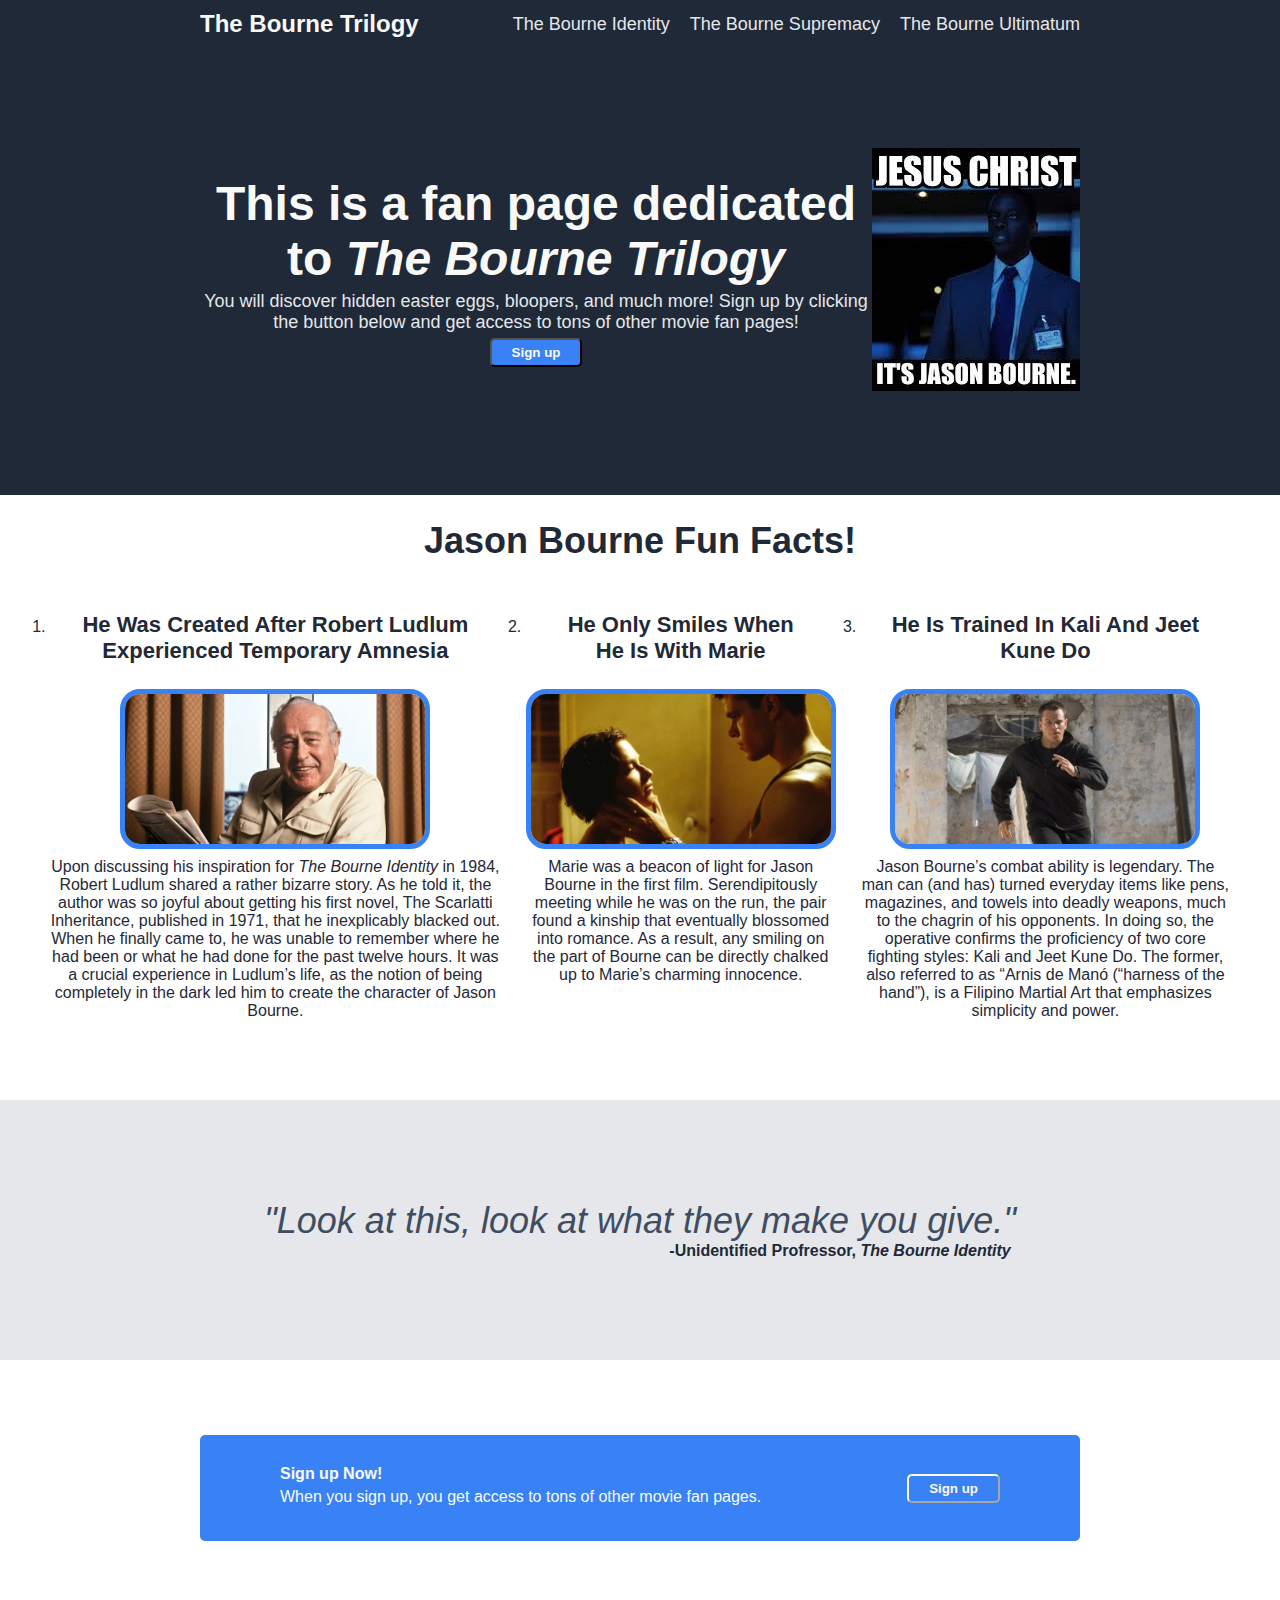
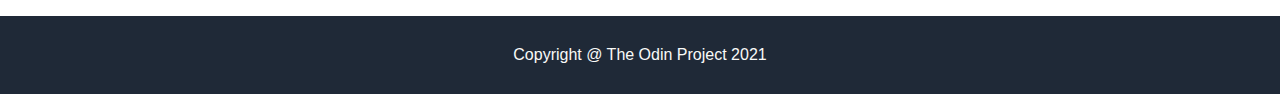
<file: index.html>
<!DOCTYPE html>
<html lang="en">
<head>
    <meta charset="UTF-8">
    <meta http-equiv="X-UA-Compatible" content="IE=edge">
    <meta name="viewport" content="width=device-width, initial-scale=1.0">
    <title>The Bourne Trilogy</title>
    <link rel="stylesheet" href="./styles.css">
</head>
<body>
    <div class="header">
        <div class="top-header">
            <div class="title">The Bourne Trilogy</div>
            <ul>
                <li><a href="./the-bourne-identity/identity.html">The Bourne Identity</a></li>
                <li><a href="./the-bourne-supremacy/supremacy.html">The Bourne Supremacy</a></li>
                <li><a href="./the-bourne-ultimatum/ultimatum.html">The Bourne Ultimatum</a></li>
            </ul>
        </div>
        <div class="bottom-header">
            <div>
                <div class="title">This is a fan page dedicated to <em>The Bourne Trilogy</em></div>
                <div class="para">You will discover hidden easter eggs, bloopers, and much more! Sign up by clicking the button below and get access to tons of other movie fan pages!</div>
                <button>Sign up</button>
            </div>
            <div><img src="./images/bourne-meme.jpeg" alt="Jason Bourne Meme"></div>
        </div>
    </div>
    <div class="first-section">
        <div class="title">Jason Bourne Fun Facts!</div>
        <ol class="facts">
            <li>
                <div class="title">He Was Created After Robert Ludlum Experienced Temporary Amnesia</div>
                <img src="./images/ludlum.webp" alt="Robert Ludlum">
                <div class="para">Upon discussing his inspiration for <em>The Bourne Identity</em> in 1984, Robert Ludlum shared a rather bizarre story. As he told it, the author was so joyful about getting his first novel, The Scarlatti Inheritance, published in 1971, that he inexplicably blacked out. When he finally came to, he was unable to remember where he had been or what he had done for the past twelve hours. It was a crucial experience in Ludlum’s life, as the notion of being completely in the dark led him to create the character of Jason Bourne.</div>
            </li>
            <li>
                <div class="title">He Only Smiles When He Is With Marie</div>
                <img src="./images/bourne-marie.webp" alt="Jason Bourne and Marie">
                <div class="para">Marie was a beacon of light for Jason Bourne in the first film. Serendipitously meeting while he was on the run, the pair found a kinship that eventually blossomed into romance. As a result, any smiling on the part of Bourne can be directly chalked up to Marie’s charming innocence.</div>
            </li>
            <li>
                <div class="title">He Is Trained In Kali And Jeet Kune Do</div>
                <img src="./images/jason.webp" alt="Jason Bourne">
                <div class="para">Jason Bourne’s combat ability is legendary. The man can (and has) turned everyday items like pens, magazines, and towels into deadly weapons, much to the chagrin of his opponents. In doing so, the operative confirms the proficiency of two core fighting styles: Kali and Jeet Kune Do. The former, also referred to as “Arnis de Manó (“harness of the hand”), is a Filipino Martial Art that emphasizes simplicity and power.</div>
            </li>
        </ol>
    </div>
    <div class="second-section">
        <div class="quote">"Look at this, look at what they make you give."</div>
        <div class="title">-Unidentified Profressor, <em>The Bourne Identity</em></div>
    </div>
    <div class="third-section">
        <div>
            <div class="title">Sign up Now!</div>
            <div class="para">When you sign up, you get access to tons of other movie fan pages.</div>
        </div>
        <div><button class="button-two">Sign up</button></div>
    </div>
    <div class="footer">Copyright @ The Odin Project 2021</div>
</body>
</html>
</file>
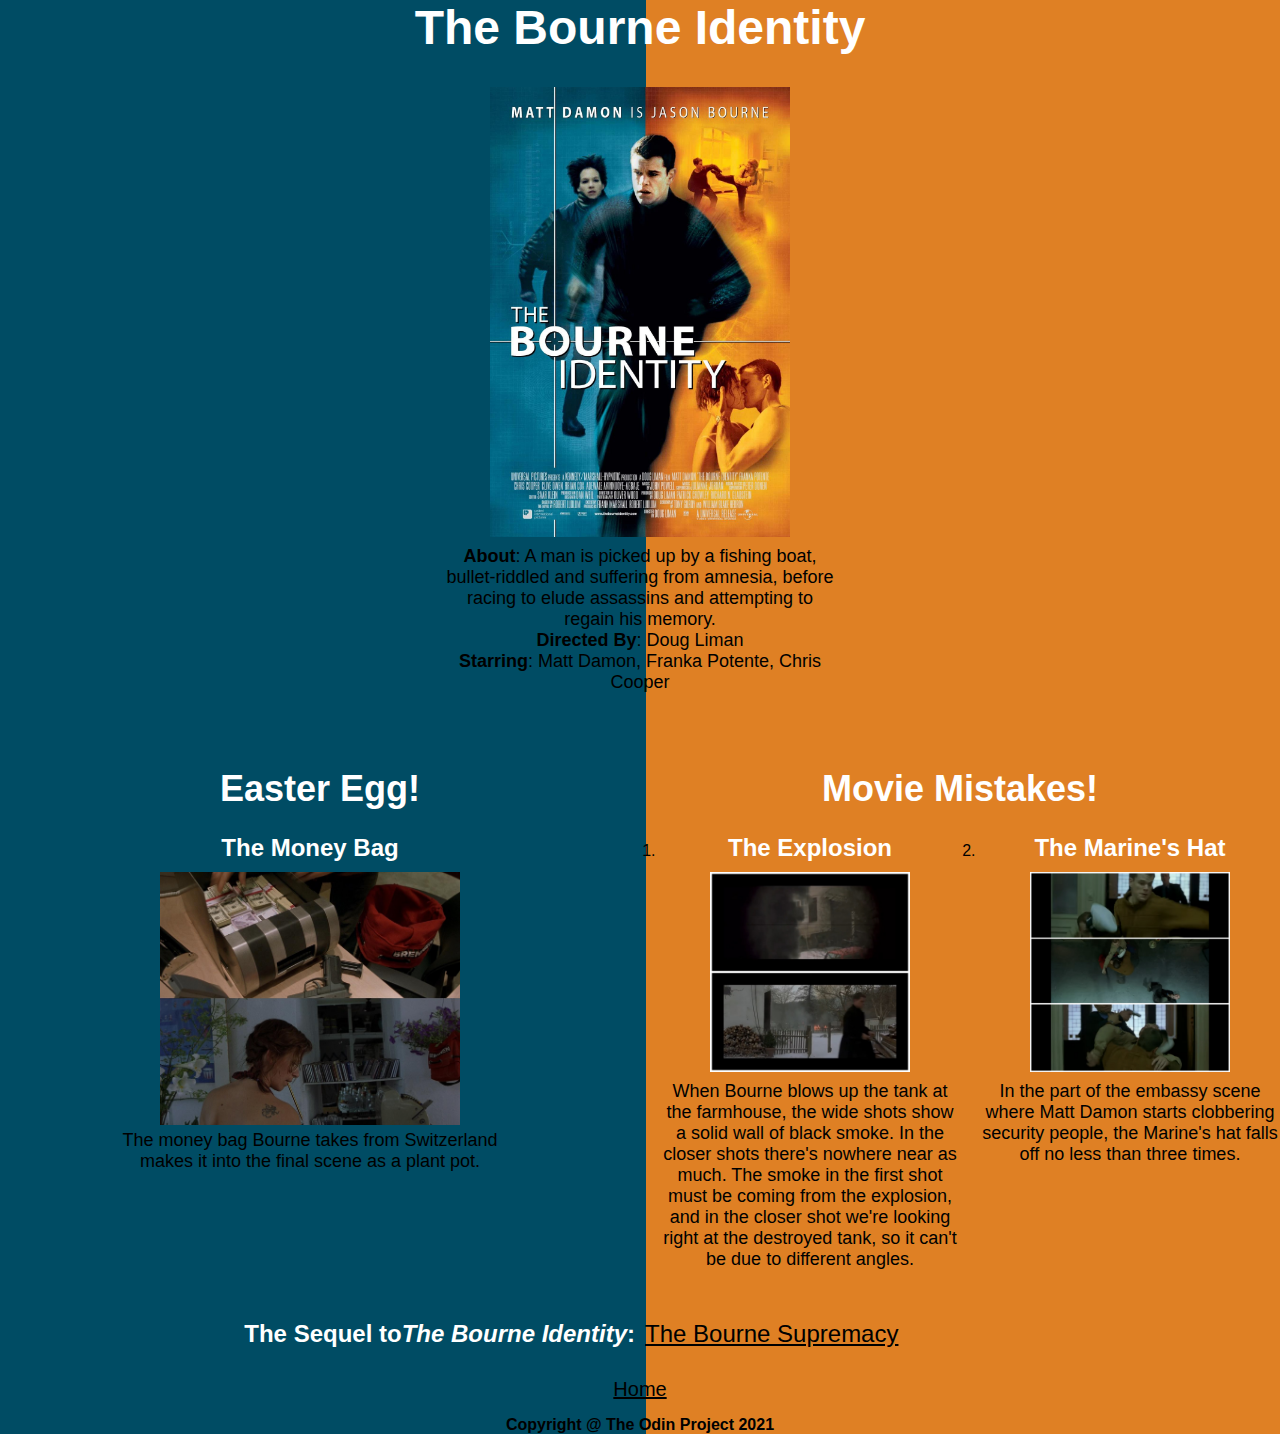
<file: the-bourne-identity/identity.html>
<!DOCTYPE html>
<html lang="en">
<head>
    <meta charset="UTF-8">
    <meta http-equiv="X-UA-Compatible" content="IE=edge">
    <meta name="viewport" content="width=device-width, initial-scale=1.0">
    <title>The Bourne Identity</title>
    <link rel="stylesheet" href="./styles.css">
</head>
<body>
<!--Top Section-->
    <div class="title" id="heading">The Bourne Identity</div>
    <div class="top">
        <div class="movie">
            <img src="../images/the-bourne-identity.jpg" alt="The Bourne Identity">
            <div class="first"><strong>About</strong>: A man is picked up by a fishing boat, bullet-riddled and suffering from amnesia, before racing to elude assassins and attempting to regain his memory.</div>
            <div><strong>Directed By</strong>: Doug Liman</div>
            <div><strong>Starring</strong>: Matt Damon, Franka Potente, Chris Cooper</div>
        </div>
    </div>
<!--Middle Section-->
    <div class="header">
        <div class="title">Easter Egg!</div>
        <div class="title">Movie Mistakes!</div>
    </div>
    <div class="content">
        <div class="egg">
            <div class="title">The Money Bag</div>
            <img src="../images/money-bag.jpeg" alt="Money Bag">
            <div class="para">The money bag Bourne takes from Switzerland makes it into the final scene as a plant pot.</div>
        </div>
        <ol>
            <li>
                <div class="title">The Explosion</div>
                <img src="../images/bourne-explosion.jpg" alt="Explosion Scene">
                <div class="para">When Bourne blows up the tank at the farmhouse, the wide shots show a solid wall of black smoke. In the closer shots there's nowhere near as much. The smoke in the first shot must be coming from the explosion, and in the closer shot we're looking right at the destroyed tank, so it can't be due to different angles.</div>
            </li>
            <li>
                <div class="title">The Marine's Hat</div>
                <img src="../images/bourne-hat.jpg" alt="Marine's Hat Falling">
                <div class="para">In the part of the embassy scene where Matt Damon starts clobbering security people, the Marine's hat falls off no less than three times.</div>
            </li>
        </ol>
    </div>
<!--Bottom Section-->
    <div class="next">
        <div class="title">The Sequel to <em>The Bourne Identity</em>:</div>
        <a href="../the-bourne-supremacy/supremacy.html">The Bourne Supremacy</a>
    </div>
    <a class="footer" href="../index.html">Home</a>
    <div class="copyright">Copyright @ The Odin Project 2021</div>
</body>
</html>
</file>
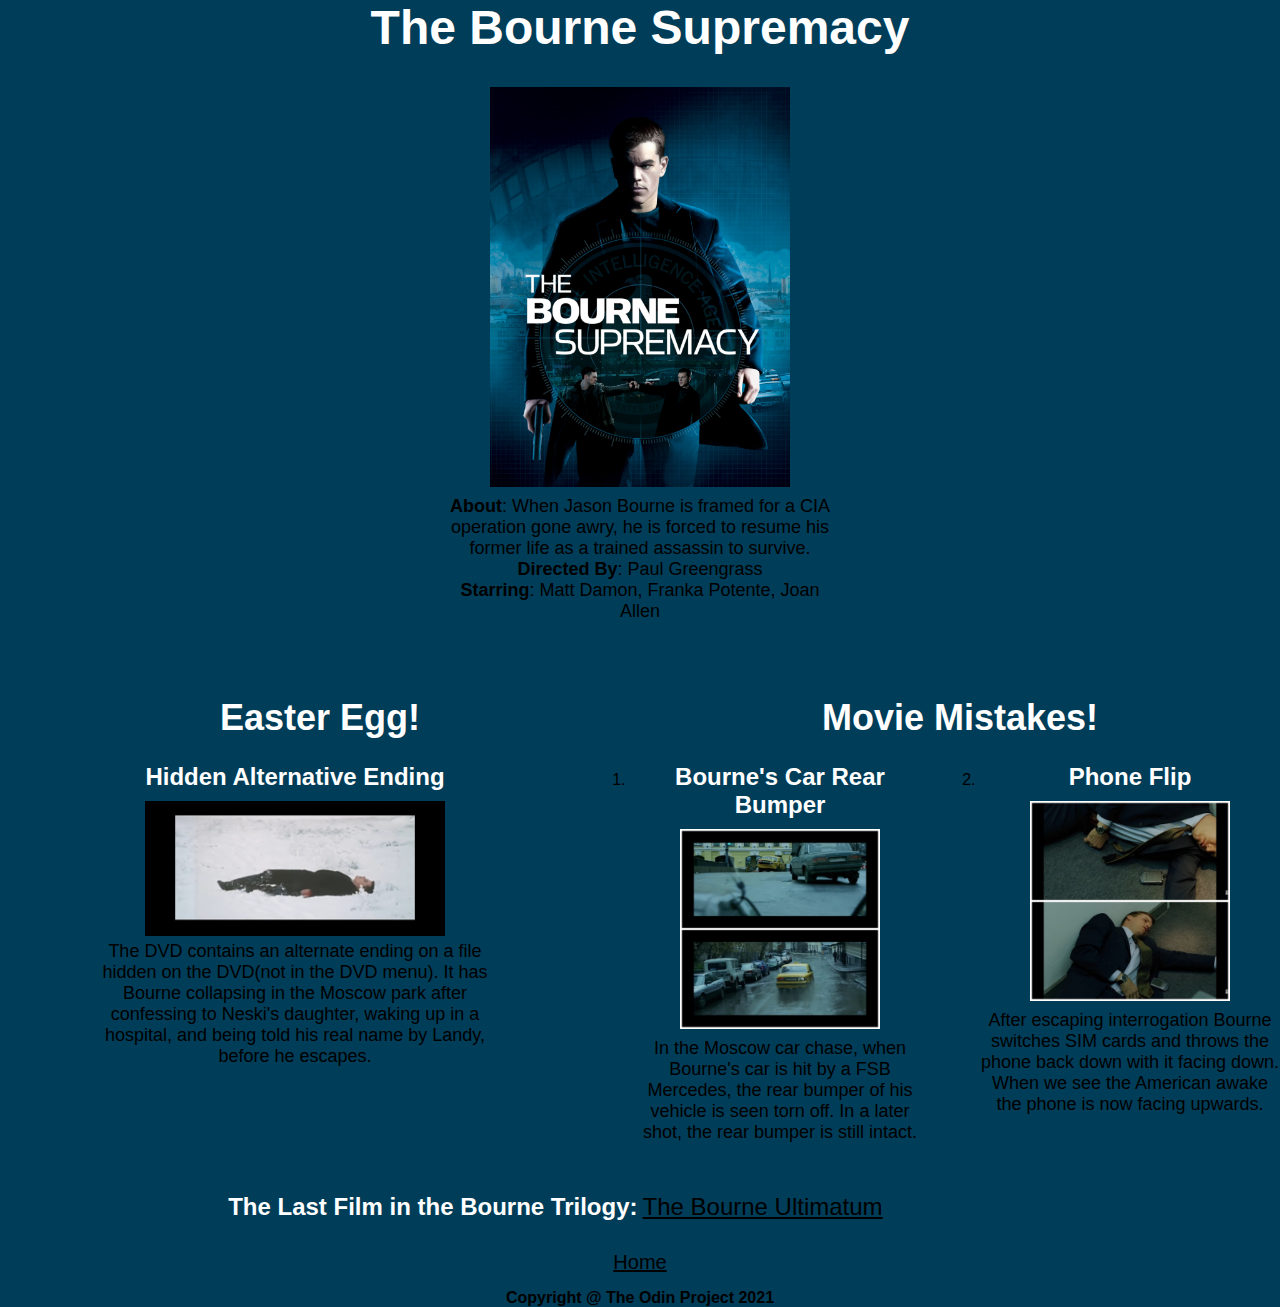
<file: the-bourne-supremacy/supremacy.html>
<!DOCTYPE html>
<html lang="en">
<head>
    <meta charset="UTF-8">
    <meta http-equiv="X-UA-Compatible" content="IE=edge">
    <meta name="viewport" content="width=device-width, initial-scale=1.0">
    <title>The Bourne Supremacy</title>
    <link rel="stylesheet" href="./styles.css">
</head>
<body>
<!--Top Section-->
    <div class="title" id="heading">The Bourne Supremacy</div>
    <div class="top">
        <div class="movie">
            <img src="../images/the-bourne-supremacy.jpg" alt="The Bourne Supremacy">
            <div class="first"><strong>About</strong>: When Jason Bourne is framed for a CIA operation gone awry, he is forced to resume his former life as a trained assassin to survive.</div>
            <div><strong>Directed By</strong>: Paul Greengrass</div>
            <div><strong>Starring</strong>: Matt Damon, Franka Potente, Joan Allen</div>
        </div>
    </div>
<!--Middle Section-->
    <div class="header">
        <div class="title">Easter Egg!</div>
        <div class="title">Movie Mistakes!</div>
    </div>
    <div class="content">
        <div class="egg">
            <div class="title">Hidden Alternative Ending</div>
            <img src="../images/alternative-ending.jpg" alt="The Bourne Supremacy Alternative Ending">
            <div class="para">The DVD contains an alternate ending on a file hidden on the DVD(not in the DVD menu). It has Bourne collapsing in the Moscow park after confessing to Neski's daughter, waking up in a hospital, and being told his real name by Landy, before he escapes.</div>
        </div>
        <ol>
            <li>
                <div class="title">Bourne's Car Rear Bumper</div>
                <img src="../images/car-bumper.jpg" alt="Car Bumper">
                <div class="para">In the Moscow car chase, when Bourne's car is hit by a FSB Mercedes, the rear bumper of his vehicle is seen torn off. In a later shot, the rear bumper is still intact.</div>
            </li>
            <li>
                <div class="title">Phone Flip</div>
                <img src="../images/phone-flip.jpg" alt="Phone Flip">
                <div class="para">After escaping interrogation Bourne switches SIM cards and throws the phone back down with it facing down. When we see the American awake the phone is now facing upwards.</div>
            </li>
        </ol>
    </div>
<!--Bottom Section-->
    <div class="next">
        <div class="title">The Last Film in the Bourne Trilogy:</div>
        <a href="../the-bourne-ultimatum/ultimatum.html">The Bourne Ultimatum</a>
    </div>
    <a class="footer" href="../index.html">Home</a>
    <div class="copyright">Copyright @ The Odin Project 2021</div>
</body>
</html>
</file>
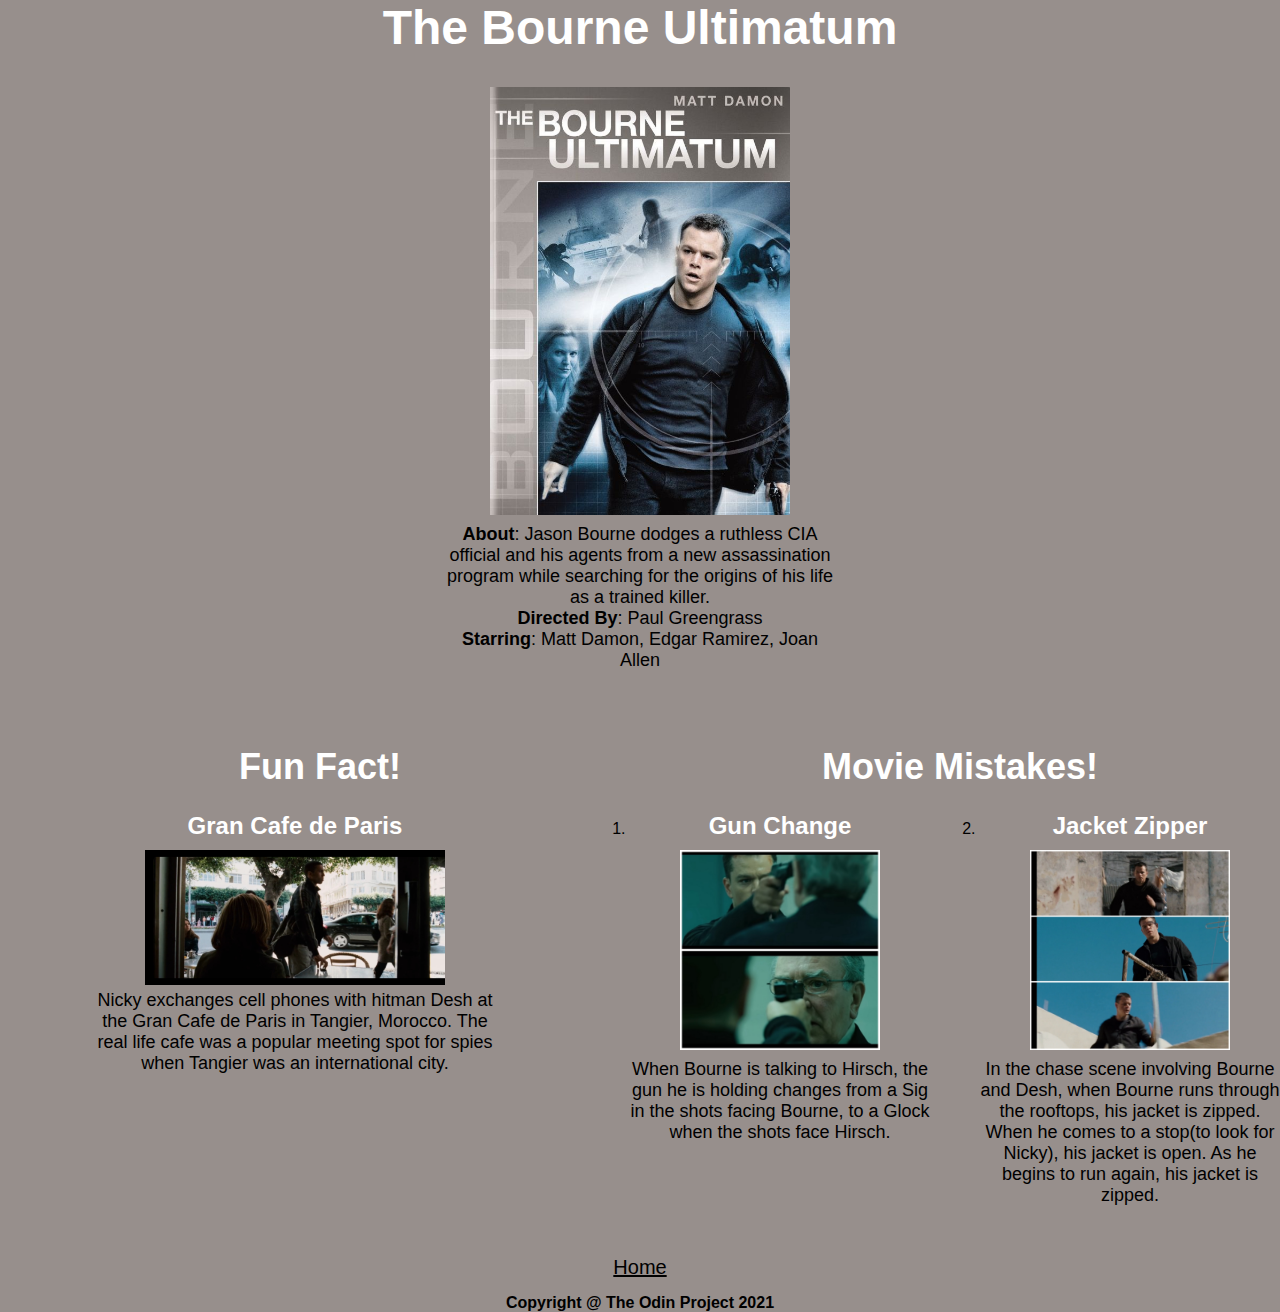
<file: the-bourne-ultimatum/ultimatum.html>
<!DOCTYPE html>
<html lang="en">
<head>
    <meta charset="UTF-8">
    <meta http-equiv="X-UA-Compatible" content="IE=edge">
    <meta name="viewport" content="width=device-width, initial-scale=1.0">
    <title>The Bourne Ultimatum</title>
    <link rel="stylesheet" href="./styles.css">
</head>
<body>
<!--Top Section-->
    <div class="title" id="heading">The Bourne Ultimatum</div>
    <div class="top">
        <div class="movie">
            <img src="../images/the-bourne-ultimatum.jpg" alt="">
            <div class="first"><strong>About</strong>: Jason Bourne dodges a ruthless CIA official and his agents from a new assassination program while searching for the origins of his life as a trained killer.</div>
            <div><strong>Directed By</strong>: Paul Greengrass</div>
            <div><strong>Starring</strong>: Matt Damon, Edgar Ramirez, Joan Allen</div>
        </div>
    </div>
<!--Middle Section-->
    <div class="header">
        <div class="title">Fun Fact!</div>
        <div class="title">Movie Mistakes!</div>
    </div>
    <div class="content">
        <div class="egg">
            <div class="title">Gran Cafe de Paris</div>
            <img src="../images/cafe.jpg" alt="Gran Cafe de Paris in Tangier, Morocco">
            <div class="para">Nicky exchanges cell phones with hitman Desh at the Gran Cafe de Paris in Tangier, Morocco. The real life cafe was a popular meeting spot for spies when Tangier was an international city.</div>
        </div>
        <ol>
            <li>
                <div class="title">Gun Change</div>
                <img src="../images/gun-change.jpg" alt="Gun Change In Bourne's Hand">
                <div class="para">When Bourne is talking to Hirsch, the gun he is holding changes from a Sig in the shots facing Bourne, to a Glock when the shots face Hirsch.</div>
            </li>
            <li>
                <div class="title">Jacket Zipper</div>
                <img src="../images/zipper.jpg" alt="Bourne's Jacket Zipper">
                <div class="para">In the chase scene involving Bourne and Desh, when Bourne runs through the rooftops, his jacket is zipped. When he comes to a stop(to look for Nicky), his jacket is open. As he begins to run again, his jacket is zipped.</div>
            </li>
        </ol>
    </div>
<!--Bottom Section-->
    <a class="footer" href="../index.html">Home</a>
    <div class="copyright">Copyright @ The Odin Project 2021</div>
</body>
</html>
</file>
<file: styles.css>
body {
    margin: 0;
    font-family: Verdana, Geneva, Tahoma, sans-serif;
    text-align: center;
}

.header, .footer {
    background-color: #1F2937;
}

.second-section {
    background-color: #E5E7EB;
    padding: 100px 0;
}

.third-section {
    background-color: #3882F6;
    display: flex;
    justify-content: space-between;
    align-items: center;
    margin: 75px 200px;
    padding: 30px 80px;
    text-align: start;
}

button {
    color: #F9FAF8;
    background-color: #3882F6;
    font-weight: 700;
    padding: 5px 20px;
}

.first-section img {
    border: 5px solid #3882F6;
    border-radius: 20px;
    width: 300px;
    height: auto;
}

.button-two {
    border-color: #F9FAF8;
}

.top-header .title,
.bottom-header .title,
.third-section, .footer {
    color: #F9FAF8;
}

a,
.header .para {
    color: #E5E7EB;
    font-size: 18px;
}

.first-section, .second-section,
.first-section .para {
    color: #1F2937;
}

.title {
    font-weight: 800;
}

.top-header .title {
    font-size: 24px;
}

.bottom-header .title {
    font-size: 48px;
}

.first-section .title,
.quote {
    font-size: 36px;
}

.facts .title {
    font-size: 22px;
}

.quote {
    font-weight: 100;
    font-style: italic;
    color: #3e4d61;
}

a {
    text-decoration: none;
}

ul {
    list-style-type: none;
    display: flex;
    margin: 0;
    padding: 0;
    gap: 20px;
}

button, .third-section {
    border-radius: 5px;
}

.top-header {
    display: flex;
    justify-content: space-between;
    padding: 10px 200px;
    align-items: center;
}

.bottom-header {
    display: flex;
    padding: 100px 200px;
    align-items: center;
}

ol {
    display: flex;
    margin: 0 50px 75px 50px;
    padding: 0;
    gap: 25px;
}

ol li {
    max-width: 500px;
}

.second-section .title {
    margin-left: 400px;
}

.footer {
    padding: 30px;
}

.first-section .title {
    margin: 25px;
}

.para {
    margin: 5px 0;
}
</file>
<file: the-bourne-identity/styles.css>
* {
    margin: 0;
}

body {
    background: linear-gradient(
        to right,
        #004c64 0%,
        #004c64 50.5%,
        #df8024 50.5%,
        #df8024 100%
    );
    font-family: Verdana, sans-serif;
    text-align: center;
}

.title {
    color: white;
    font-weight: 700;
}

.title#heading {
    font-size: 48px;
    font-weight: 900;
    margin-bottom: 32px;
}

.movie div,
.content .para {
    font-size: 18px;
}

.content .para,
.movie .first {
    margin-top: 5px;
}

.header .title {
    font-size: 36px;
    margin-bottom: 24px;
    flex: 1;
}

.content .title,
.next {
    font-size: 24px;
}

.footer {
    font-size: 20px;
}

.copyright {
    font-weight: 700;
    margin-top: 15px;
}

a {
    color: black;
}

.top {
    display: flex;
    flex-direction: column;
    align-items: center;
    margin-bottom: 75px;
}

.movie {
    max-width: 400px;
}

.egg img,
.movie img {
    width: 300px;
    height: auto;
}

.egg .para {
    width: 400px;
}

ol img {
    width: 200px;
    height: auto;
}

ol .para {
    width: 300px;
}

.content .title {
    margin-bottom: 10px;
}

.header {
    display: flex;
}

.content {
    display: flex;
    margin-bottom: 50px;
}

.egg, ol {
    flex: 1;
    display: flex;
}

ol {
    justify-content: center;
    gap: 20px;
}

.egg {
    flex-direction: column;
    align-items: center;
}

.next {
    display: flex;
    margin-bottom: 30px;
}

.next .title,
.next a {
    flex: 1;
    display: flex;
    justify-content: flex-end;
}

.next a {
    justify-content: flex-start;
    margin-left: 10px;
}
</file>
<file: the-bourne-supremacy/styles.css>
* {
    margin: 0;
}

body {
    background: #003d59;
    font-family: Verdana, sans-serif;
    text-align: center;
}

.title {
    color: white;
    font-weight: 700;
}

.title#heading {
    font-size: 48px;
    font-weight: 900;
    margin-bottom: 32px;
}

.movie div,
.content .para {
    font-size: 18px;
}

.movie .first,
.content .para {
    margin-top: 5px;
}

.header .title {
    font-size: 36px;
    margin-bottom: 24px;
    flex: 1;
}

.content .title,
.next {
    font-size: 24px;
}

.footer {
    font-size: 20px;
}

.copyright {
    font-weight: 700;
    margin-top: 15px;
}

a {
    color: black;
}

.top {
    display: flex;
    flex-direction: column;
    align-items: center;
    margin-bottom: 75px;
}

.movie {
    max-width: 400px;
}

.egg img,
.movie img {
    width: 300px;
    height: auto;
}

.egg .para {
    width: 400px;
}

ol img {
    width: 200px;
    height: auto;
}

ol .para {
    width: 300px;
}

.content .title {
    margin-bottom: 10px;
}

.header {
    display: flex;
}

.content {
    display: flex;
    margin-bottom: 50px;
}

.egg, ol {
    flex: 1;
    display: flex;
}

ol {
    justify-content: center;
    gap: 50px;
}

.egg {
    flex-direction: column;
    align-items: center;
}

.next {
    display: flex;
    margin-bottom: 30px;
}

.next .title,
.next a {
    flex: 1;
    display: flex;
    justify-content: flex-end;
}

.next a {
    justify-content: flex-start;
    margin-left: 5px;
}
</file>
<file: the-bourne-ultimatum/styles.css>
* {
    margin: 0;
}

body {
    background: #978f8c;
    font-family: Verdana, sans-serif;
    text-align: center;
}

.title {
    color: white;
    font-weight: 700;
}

.title#heading {
    font-size: 48px;
    font-weight: 900;
    margin-bottom: 32px;
}

.movie div,
.content .para {
    font-size: 18px;
}

.movie .first,
.content .para {
    margin-top: 5px
}

.header .title {
    font-size: 36px;
    margin-bottom: 24px;
    flex: 1;
}

.content .title {
    font-size: 24px;
    margin-bottom: 10px;
}

.footer {
    font-size: 20px;
}

.copyright {
    font-weight: 700;
    margin-top: 15px;
}

a {
    color: black;
}

.top {
    display: flex;
    flex-direction: column;
    align-items: center;
    margin-bottom: 75px;
}

.movie {
    max-width: 400px;
}

.egg img,
.movie img {
    width: 300px;
    height: auto;
}

.egg .para {
    width: 400px;
}

ol img {
    width: 200px;
    height: auto;
}

ol .para {
    width: 300px;
}

.header {
    display: flex;
}

.content {
    display: flex;
    margin-bottom: 50px;
}

.egg, ol {
    flex: 1;
    display: flex;
}

ol {
    justify-content: center;
    gap: 50px;
}

.egg {
    flex-direction: column;
    align-items: center;
}
</file>
